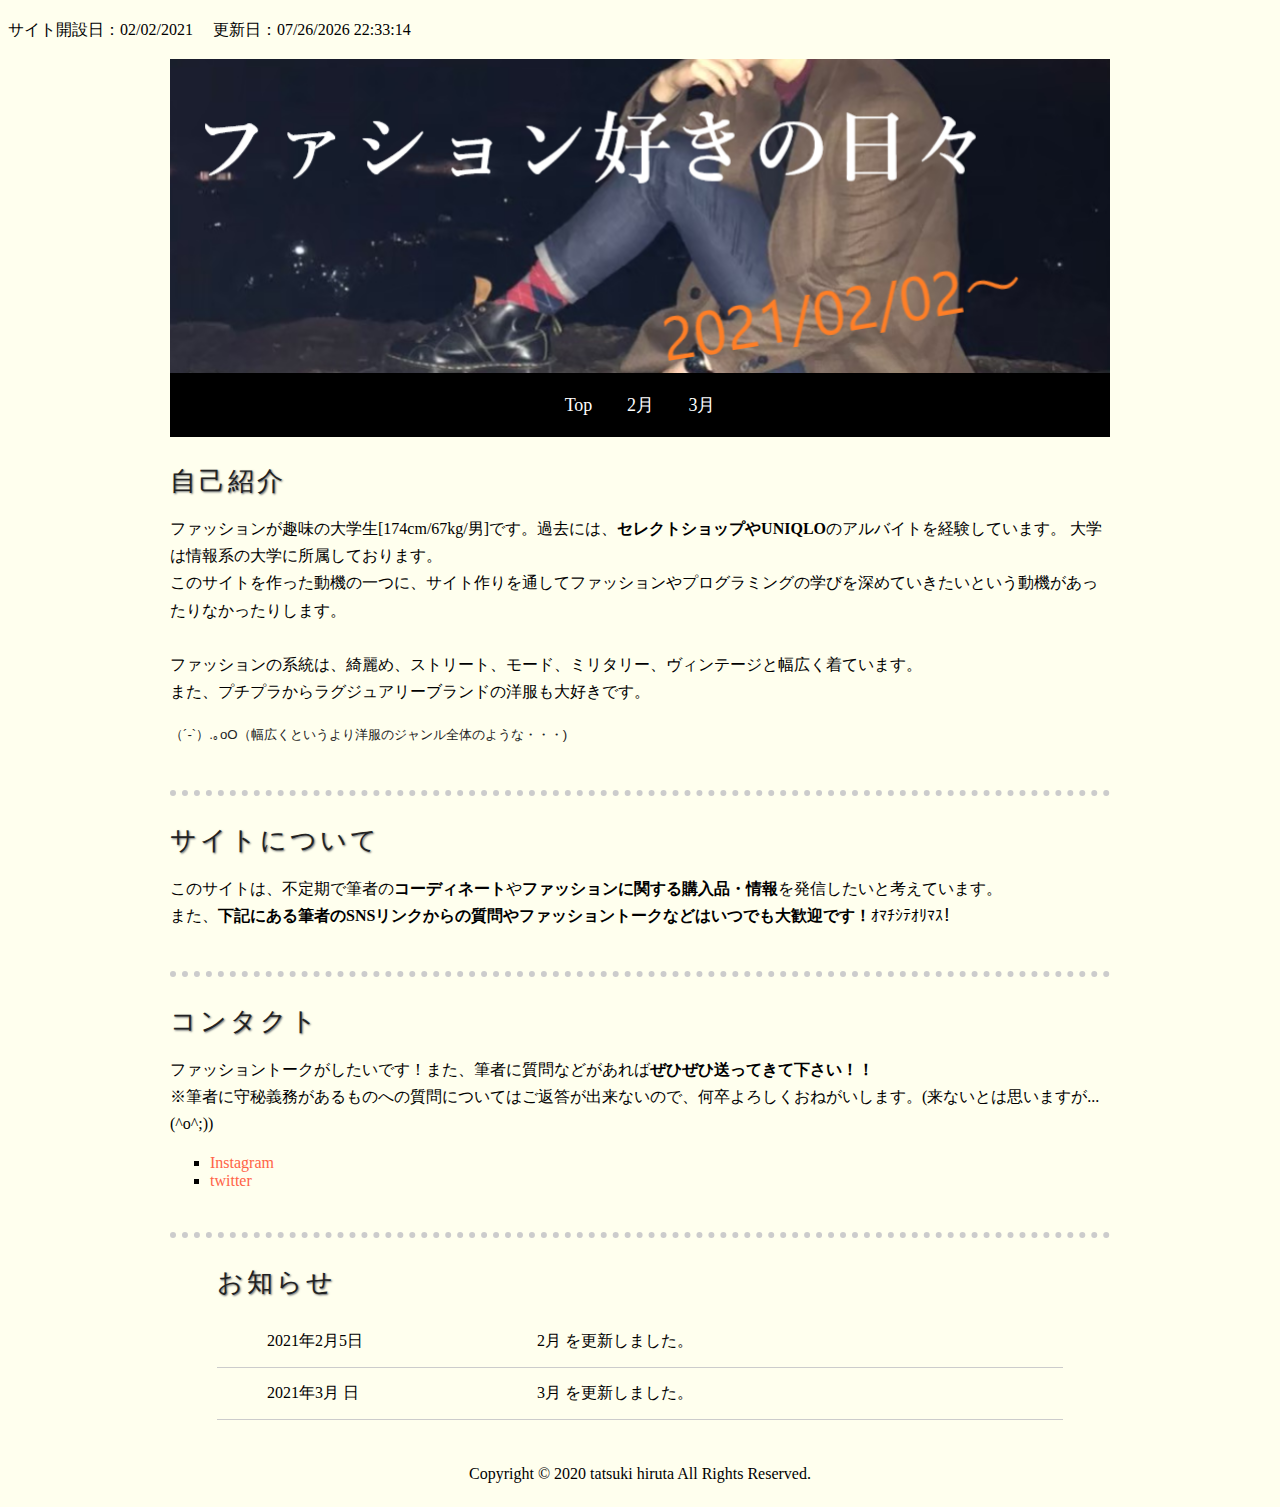
<file: index.html>
<!DOCTYPE html>
<html lang="ja">

<head>
	<meta charset="utf-8">
	   <link rel="stylesheet" href="css/style-sidebar.css">
   	<link rel="stylesheet" href="css/style.css">
		<link rel="stylesheet" href="css/indexc.css"> 
			<title>ファッション好きの日々</title>
</head>


<p>サイト開設日：02/02/2021　
<script>
	document.write("更新日：" + document.lastModified);
</script>
</p>




<!-- コンテナ -->
<div class="container">

	<!-- ページヘッダー -->
	<header>
		<!-- ロゴ画像 -->
		<div class="sidebar">
			<img src="image/logo.png" alt="ロゴ画像" width="940" class="logo-image">
		</div>
			<!-- ナビゲーションメニュー -->
			<nav class="global-nav">
				<ul class="nav-list">
					<li class="nav-item">
						<a href="index.html">Top
						</a>
					</li>
					<li class="nav-item">
						<a href="february.html">2月
						</a>
					</li>
					<li class="nav-item">
						<a href="march.html">3月
						</a>
					</li>
					




				</ul>
			</nav>
	</header>
	<!-- ぺージヘッダーここまで -->


	<!-- 自己紹介-->
	<h2>自己紹介</h2>
		<p>ファッションが趣味の大学生[174cm/67kg/男]です。過去には、<b>セレクトショップやUNIQLO</b>のアルバイトを経験しています。
大学は情報系の大学に所属しております。<br>
このサイトを作った動機の一つに、サイト作りを通してファッションやプログラミングの学びを深めていきたいという動機があったりなかったりします。
<br><br>
ファッションの系統は、綺麗め、ストリート、モード、ミリタリー、ヴィンテージと幅広く着ています。<br>
また、プチプラからラグジュアリーブランドの洋服も大好きです。<br>
<h5>（´-`）.｡oO（幅広くというより洋服のジャンル全体のような・・・)</h5>
		</p>
	<br>
	<hr class="line">
	<!-- 自己紹介はここまで-->


	<!-- サイトの概要-->
	<h2>サイトについて</h2>
		<p>このサイトは、不定期で筆者の<b>コーディネート</b>や<b>ファッションに関する購入品・情報</b>を発信したいと考えています。<br>
また、<b>下記にある筆者のSNSリンクからの質問やファッショントークなどはいつでも大歓迎です！</b>ｵﾏﾁｼﾃｵﾘﾏｽ！
		</p>
	<br>
	<hr class="line">
	<!-- サイトの概要はここまで-->


	<!-- コンタクト-->
	<h2>コンタクト</h2>
		<p> ファッショントークがしたいです！また、筆者に質問などがあれば<b>ぜひぜひ送ってきて下さい！！</b><br>
※筆者に守秘義務があるものへの質問についてはご返答が出来ないので、何卒よろしくおねがいします。(来ないとは思いますが...(^o^;))
		</p>
	<ul class="sidebar-list">
			<li>
				<a href="https://www.instagram.com/tatsuki358">Instagram
				</a>
			</li>
			<li>
				<a href="https://twitter.com/umauma358">twitter
				</a>
			</li>
	</ul>
	<br>
	<hr class="line">
	<!-- コンタクトはここまで-->


	<!--新着情報 -->
	<div class="news">
		<h2>お知らせ</h2>
			<dl class="newslist">
	 			<dt>2021年2月5日
				</dt>
	 			<dd>2月 を更新しました。
				</dd>
    			<dt>2021年3月 日
				</dt>
	 			<dd>3月 を更新しました。
				</dd>
			</dl>
	</div>
	
	<!-- フッター -->
	<footer>
		<p>Copyright &copy; 2020 tatsuki hiruta All Rights Reserved.</p>
	</footer>
	<!-- フッターここまで -->

</div>
<!--コンテナはここまで -->
  
</html>
</file>
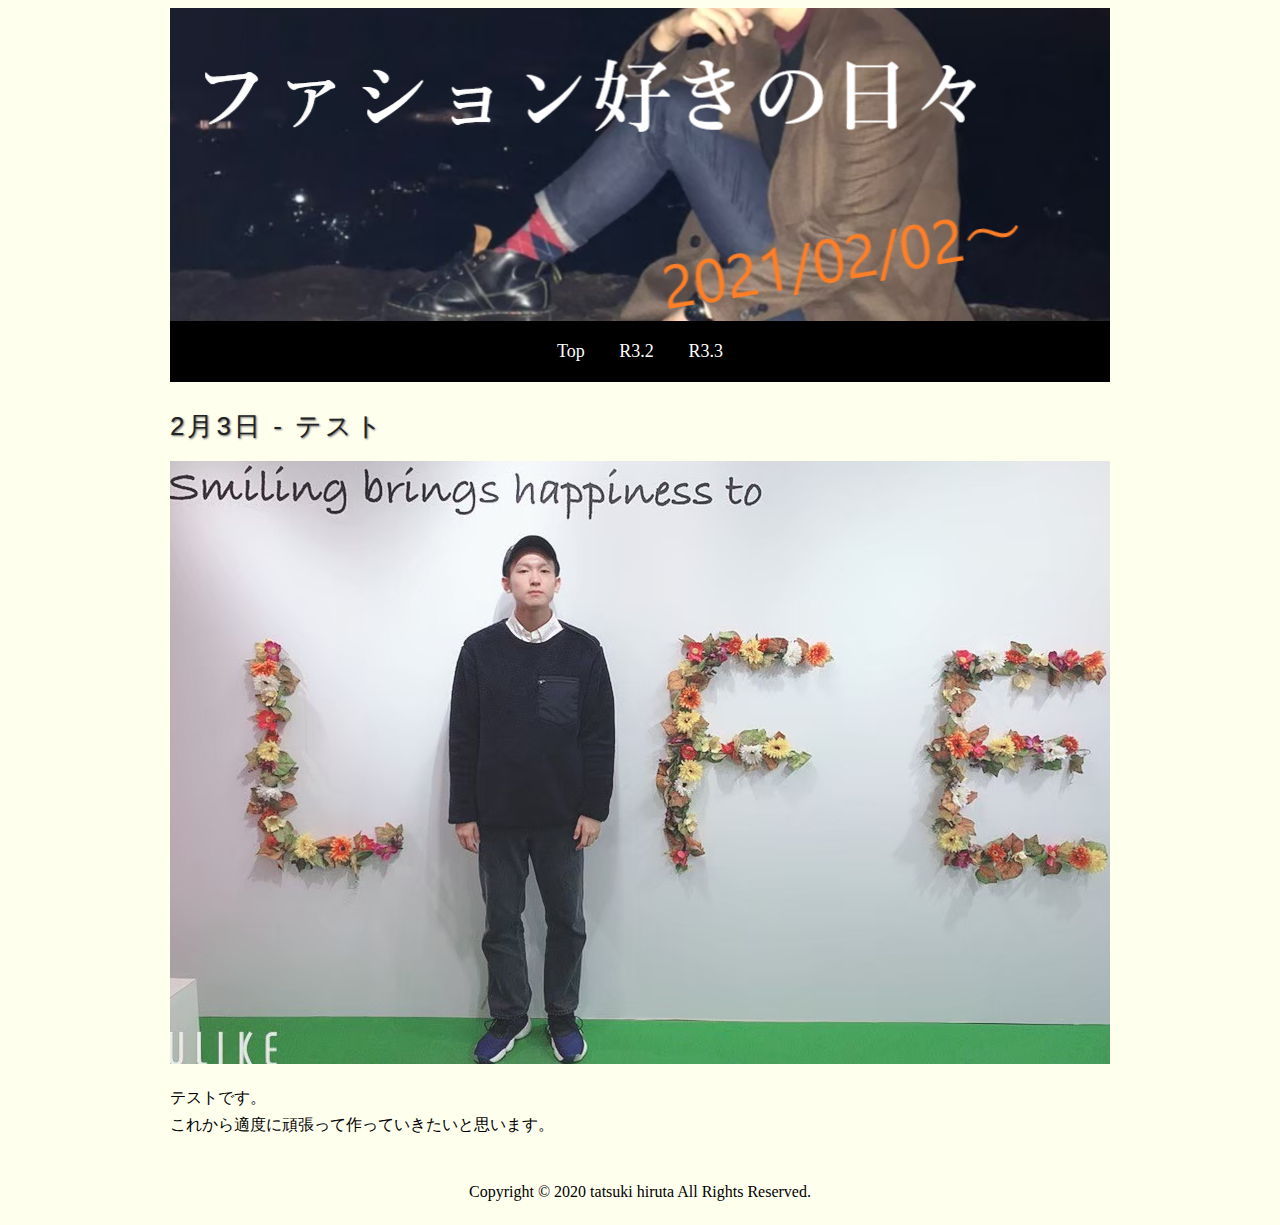
<file: 0203.html>
<!DOCTYPE html>
<html lang="ja">

<head>
	<meta charset="utf-8">
	   <link rel="stylesheet" href="css/style-sidebar.css">
   	<link rel="stylesheet" href="css/style.css">
		<link rel="stylesheet" href="css/index.css">
			<title>Tatsuzou's Page(練習用)</title>
</head>

<body>
	<!-- コンテナ -->
	<div class="container">
		<!-- ページヘッダー -->
  		<header>
			<!-- ロゴ画像 -->
			<div class="sidebar">
				<img src="image/logo.png" alt="ロゴ画像" width="940" class="logo-image">
			</div>

				<!-- ナビゲーションメニュー -->
				<nav class="global-nav">
					<ul class="nav-list">
						<li class="nav-item">
							<a href="index.html">Top
							</a>
						</li>
						<li class="nav-item">
							<a href="february.html">R3.2
							</a>
						</li>
						<li class="nav-item">
							<a href="march.html">R3.3
							</a>
						</li>
					</ul>
				</nav>
		</header>
		<!-- ぺージヘッダーここまで -->

	<h2>2月3日 - テスト</h2>
		<div class="sidebar">
			<img src="image/top.png" alt="トップイメージ">
		</div>

		<p>テストです。</br>
これから適度に頑張って作っていきたいと思います。
		</p>




		<!-- フッター -->
		<footer>
		  <p>Copyright &copy; 2020 tatsuki hiruta All Rights Reserved.</p>
		</footer>
		<!-- フッターここまで -->

	</div>
	<!--コンテナはここまで -->
  </body>
</html>
</file>
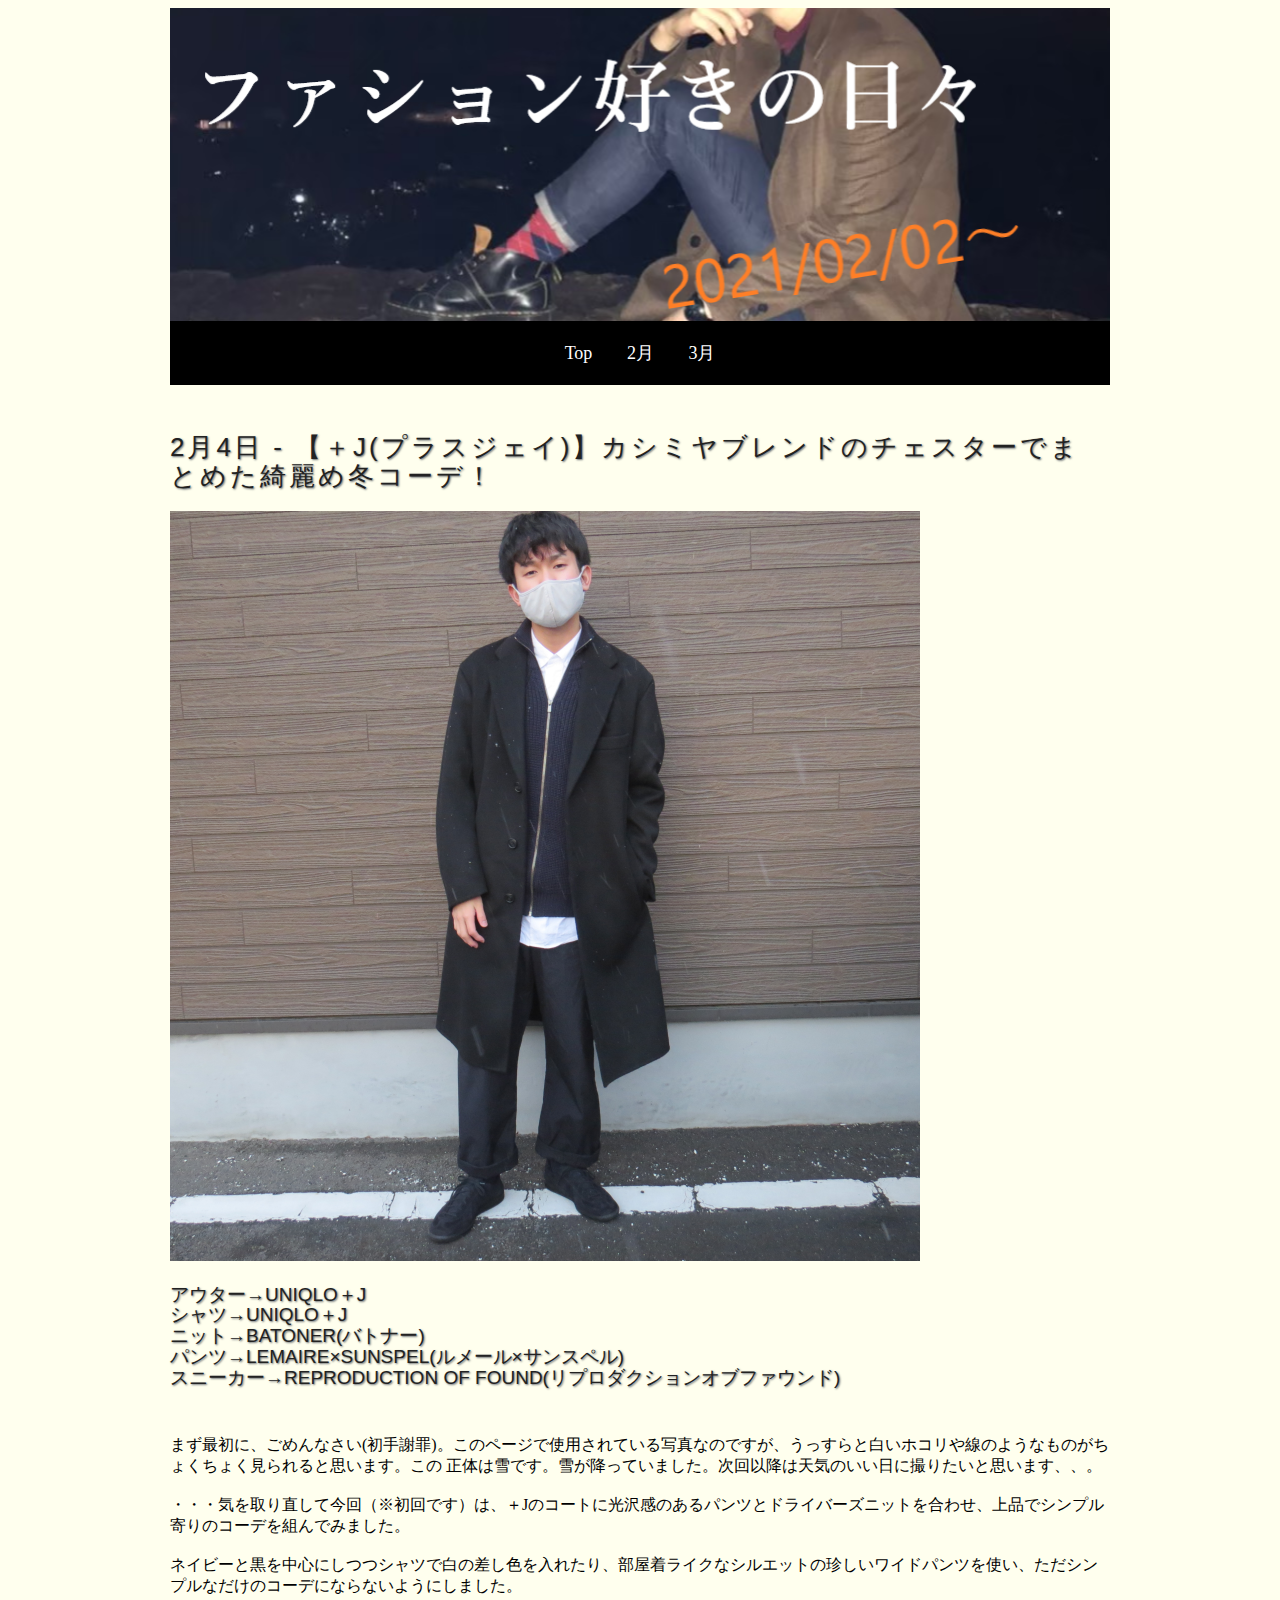
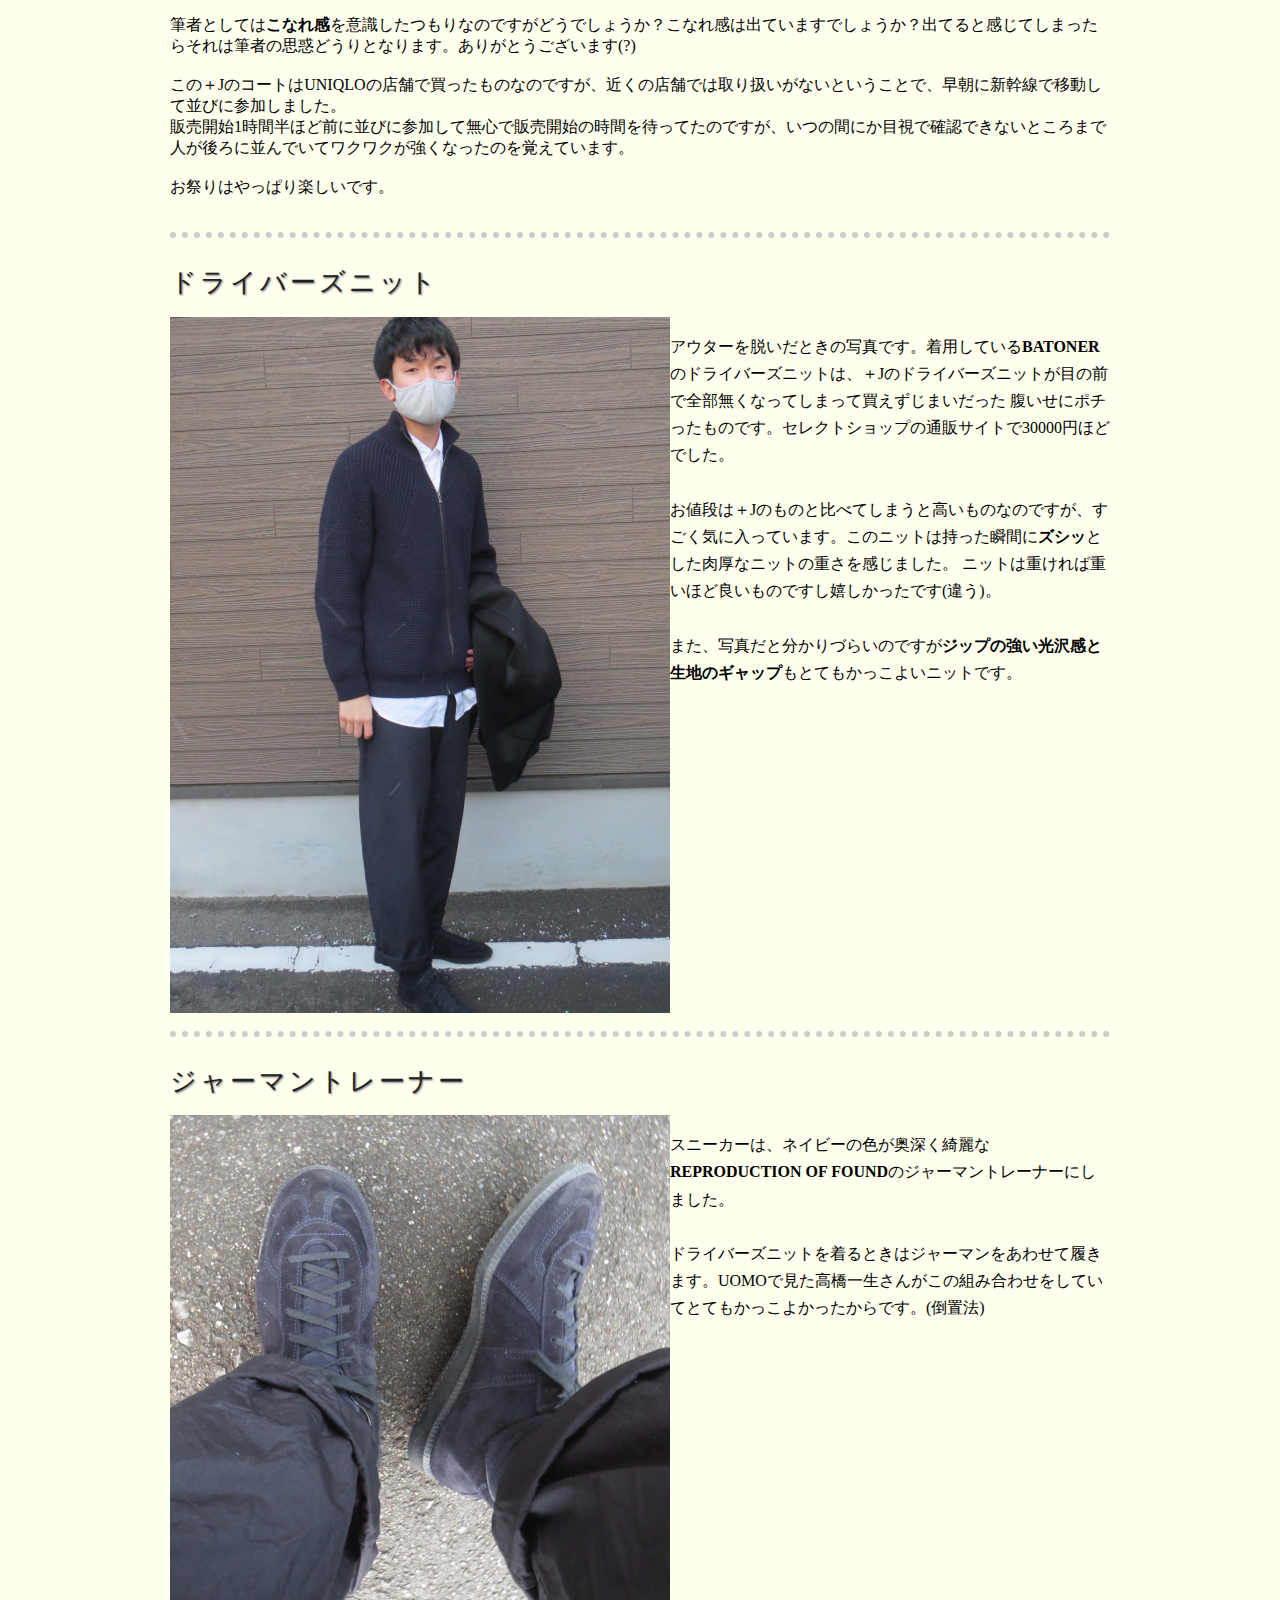
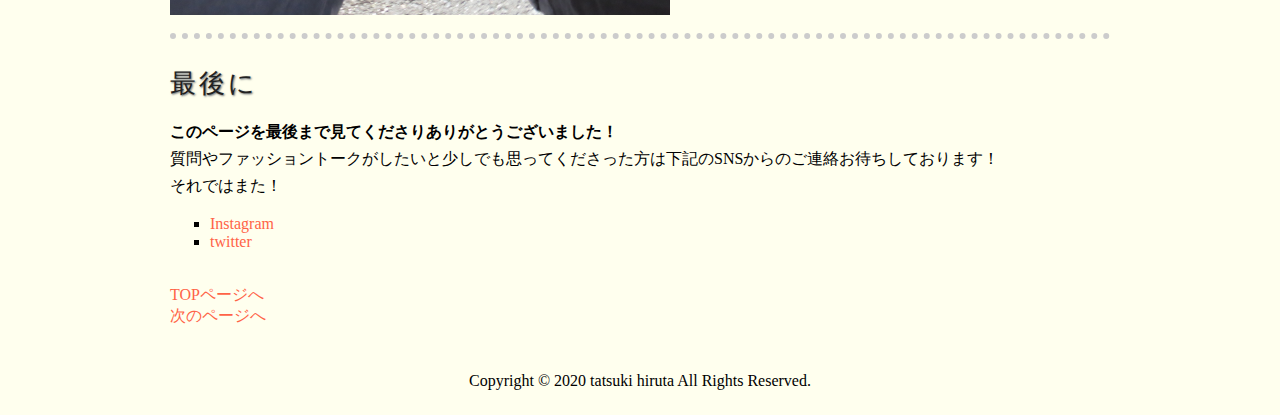
<file: 0204.html>
<!DOCTYPE html>
<html lang="ja">

<head>
	<meta charset="utf-8">
	   <link rel="stylesheet" href="css/style-sidebar.css">
   	<link rel="stylesheet" href="css/style.css">
		<link rel="stylesheet" href="css/index.css">
			<title>Tatsuzou's Page(練習用)</title>
</head>

<body>
	<!-- コンテナ -->
	<div class="container">
		<!-- ページヘッダー -->
  		<header>
			<!-- ロゴ画像 -->
			<div class="sidebar">
				<img src="image/logo.png" alt="ロゴ画像" width="940" class="logo-image">
			</div>

				<!-- ナビゲーションメニュー -->
				<nav class="global-nav">
					<ul class="nav-list">
						<li class="nav-item">
							<a href="index.html">Top
							</a>
						</li>
						<li class="nav-item">
							<a href="february.html">2月
							</a>
						</li>
						<li class="nav-item">
							<a href="march.html">3月
							</a>
						</li>
					</ul>
				</nav>
		</header>
		<!-- ぺージヘッダーここまで -->
	<br>


	<h2>2月4日 - 【＋J(プラスジェイ)】カシミヤブレンドのチェスターでまとめた綺麗め冬コーデ！</h2>
		<div class="sidebar">
			<img src="02R3/0204.png" alt="全体コーデ">
		</div>

		<p>
<h3>アウター→UNIQLO＋J<br>
シャツ→UNIQLO＋J<br>
ニット→BATONER(バトナー)<br>
パンツ→LEMAIRE×SUNSPEL(ルメール×サンスペル)<br>
スニーカー→REPRODUCTION OF FOUND(リプロダクションオブファウンド)</h3><br>
<br>
まず最初に、ごめんなさい(初手謝罪)。このページで使用されている写真なのですが、うっすらと白いホコリや線のようなものがちょくちょく見られると思います。この
正体は雪です。雪が降っていました。次回以降は天気のいい日に撮りたいと思います、、。<br><br>
・・・気を取り直して今回（※初回です）は、＋Jのコートに光沢感のあるパンツとドライバーズニットを合わせ、上品でシンプル寄りのコーデを組んでみました。<br><br>
ネイビーと黒を中心にしつつシャツで白の差し色を入れたり、部屋着ライクなシルエットの珍しいワイドパンツを使い、ただシンプルなだけのコーデにならないようにしました。<br><br>
筆者としては<b>こなれ感</b>を意識したつもりなのですがどうでしょうか？こなれ感は出ていますでしょうか？出てると感じてしまったらそれは筆者の思惑どうりとなります。ありがとうございます(?)
<br><br>
この＋JのコートはUNIQLOの店舗で買ったものなのですが、近くの店舗では取り扱いがないということで、早朝に新幹線で移動して並びに参加しました。<br>
販売開始1時間半ほど前に並びに参加して無心で販売開始の時間を待ってたのですが、いつの間にか目視で確認できないところまで人が後ろに並んでいてワクワクが強くなったのを覚えています。<br><br>
お祭りはやっぱり楽しいです。
		</p>
		<br>
		
		<div id="contents01">
		 <h2>ドライバーズニット</h2>
			<div class="photo">
				<img src="02R3/0204knit.png" alt="ニット" class="large-image">
					<p>アウターを脱いだときの写真です。着用している<b>BATONER</b>のドライバーズニットは、＋Jのドライバーズニットが目の前で全部無くなってしまって買えずじまいだった
腹いせにポチったものです。セレクトショップの通販サイトで30000円ほどでした。<br><br>
お値段は＋Jのものと比べてしまうと高いものなのですが、すごく気に入っています。このニットは持った瞬間に<b>ズシッ</b>とした肉厚なニットの重さを感じました。
ニットは重ければ重いほど良いものですし嬉しかったです(違う)。<br><br>
また、写真だと分かりづらいのですが<b>ジップの強い光沢感と生地のギャップ</b>もとてもかっこよいニットです。
					</p>
			</div>
		</div>
		<br>

		<div id="contents02">
		 <h2>ジャーマントレーナー</h2>
			<div class="photo">
				<img src="02R3/0204sneakers.png" alt="スニーカー" class="large-image">
					<p>スニーカーは、ネイビーの色が奥深く綺麗な<b>REPRODUCTION OF FOUND</b>のジャーマントレーナーにしました。<br><br>
ドライバーズニットを着るときはジャーマンをあわせて履きます。UOMOで見た高橋一生さんがこの組み合わせをしていてとてもかっこよかったからです。(倒置法)
					</p>
			</div>
		</div>
		<br>

		<div id="contents03">
		 <h2>最後に</h2>
			<p><b>このページを最後まで見てくださりありがとうございました！</b><br>
質問やファッショントークがしたいと少しでも思ってくださった方は下記のSNSからのご連絡お待ちしております！<br>
それではまた！<br>
			</p>
		</div>

		<ul class="sidebar-list">
			<li>
				<a href="https://www.instagram.com/tatsuki358">Instagram
				</a>
			</li>
			<li>
				<a href="https://twitter.com/umauma358">twitter
				</a>
			</li>
		</ul>
		<br>

		<a href="index.html">TOPページへ
		</a>
		<br>

		<a href="020 .html">次のページへ
		</a>

		<!-- フッター -->
		<footer>
		  <p>Copyright &copy; 2020 tatsuki hiruta All Rights Reserved.</p>
		</footer>
		<!-- フッターここまで -->

	</div>
	<!--コンテナはここまで -->
  </body>
</html>
</file>
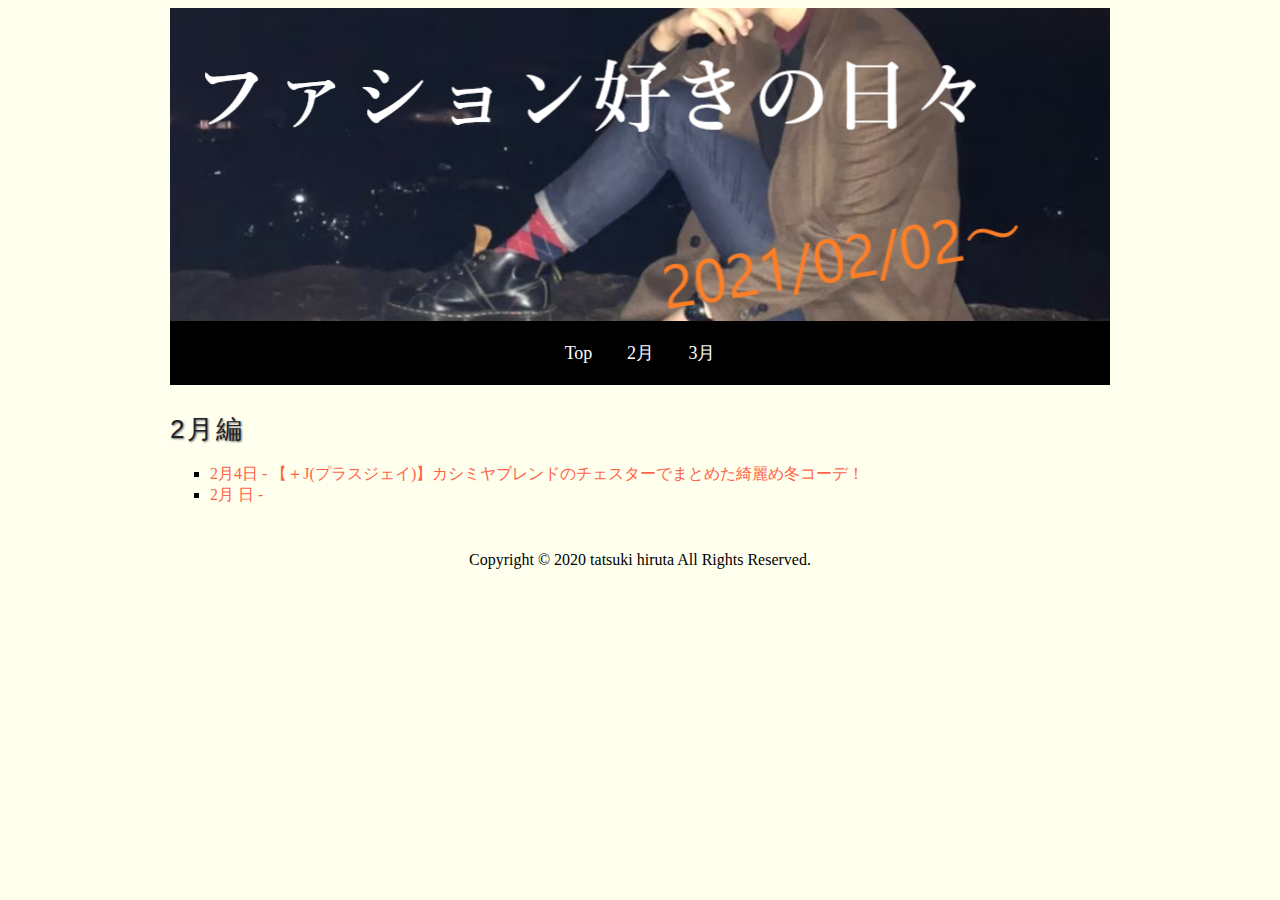
<file: february.html>
<!DOCTYPE html>
<html lang="ja">

<head>
	<meta charset="utf-8">
	   <link rel="stylesheet" href="css/style-sidebar.css">
   	<link rel="stylesheet" href="css/style.css">
		<link rel="stylesheet" href="css/indexc.css">
			<title>Tatsuzou's Page(練習用)</title>
</head>

<body>
	<!-- コンテナ -->
	<div class="container">
		<!-- ページヘッダー -->
  		<header>
			<!-- ロゴ画像 -->
			<div class="sidebar">
				<img src="image/logo.png" alt="ロゴ画像" width="940" class="logo-image">
			</div>

				<!-- ナビゲーションメニュー -->
				<nav class="global-nav">
					<ul class="nav-list">
						<li class="nav-item">
							<a href="index.html">Top
							</a>
						</li>
						<li class="nav-item">
							<a href="february.html">2月
							</a>
						</li>
						<li class="nav-item">
							<a href="march.html">3月
							</a>
						</li>
					</ul>
				</nav>
		</header>
		<!-- ぺージヘッダーここまで -->

	<h2>2月編</h2>
		<ul class="sidebar-list">
			<li>
				<a href="0204.html">2月4日 - 【＋J(プラスジェイ)】カシミヤブレンドのチェスターでまとめた綺麗め冬コーデ！
				</a>
			</li>
			<li>
				<a href="02  .html">2月 日 - 
				</a>
			</li>
		</ul>

		<!-- フッター -->
		<footer>
		  <p>Copyright &copy; 2020 tatsuki hiruta All Rights Reserved.</p>
		</footer>
		<!-- フッターここまで -->

	</div>
	<!--コンテナはここまで -->
  </body>
</html>
</file>
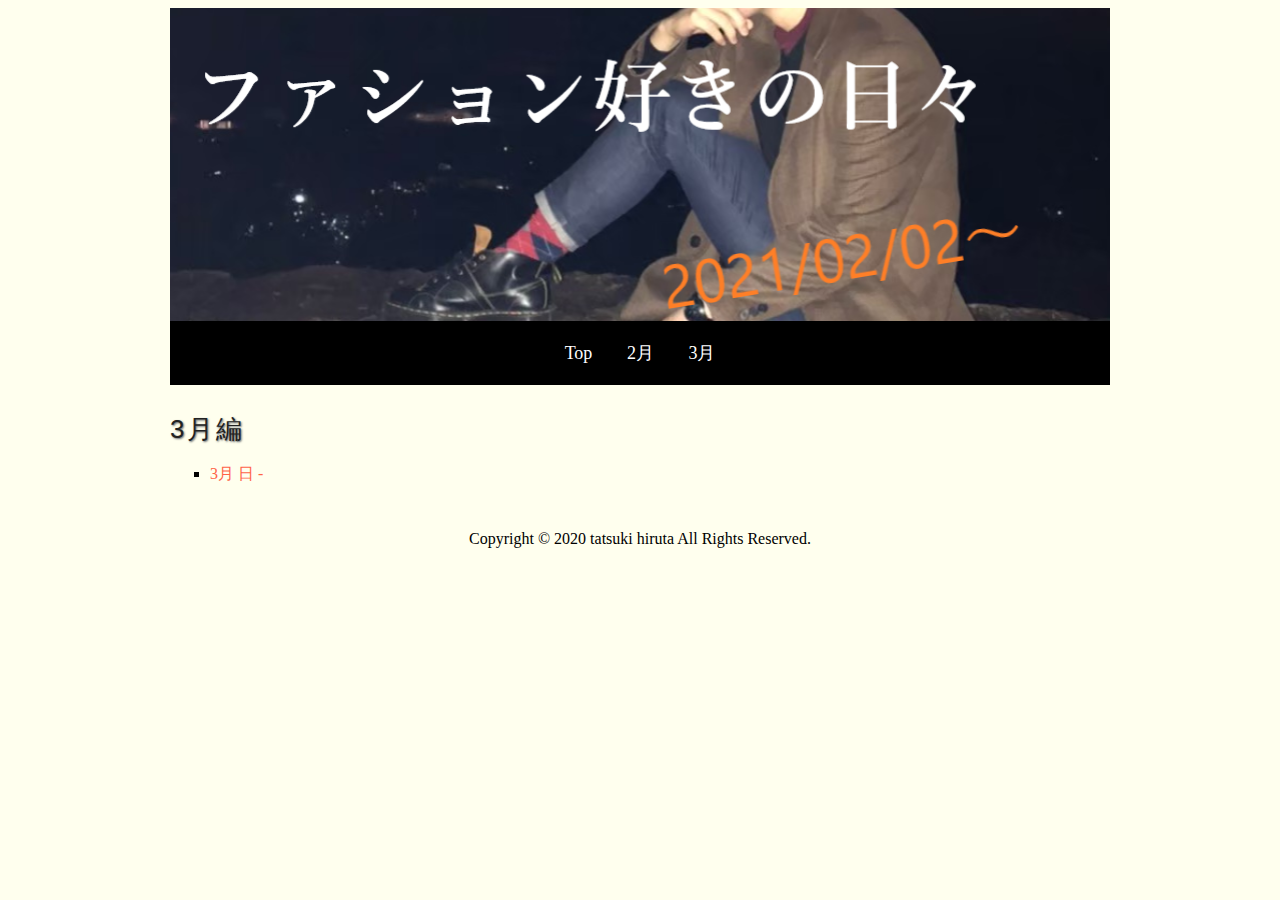
<file: march.html>
<!DOCTYPE html>
<html lang="ja">

<head>
	<meta charset="utf-8">
	   <link rel="stylesheet" href="css/style-sidebar.css">
   	<link rel="stylesheet" href="css/style.css">
		<link rel="stylesheet" href="css/index.css">
			<title>Tatsuzou's fasion Page(練習用)</title>
</head>

<body>
	<!-- コンテナ -->
	<div class="container">
		<!-- ページヘッダー -->
  		<header>
			<!-- ロゴ画像 -->
			<div class="sidebar">
				<img src="image/logo.png" alt="ロゴ画像" width="940" class="logo-image">
			</div>

				<!-- ナビゲーションメニュー -->
				<nav class="global-nav">
					<ul class="nav-list">
						<li class="nav-item">
							<a href="index.html">Top
							</a>
						</li>
						<li class="nav-item">
							<a href="february.html">2月
							</a>
						</li>
						<li class="nav-item">
							<a href="march.html">3月
							</a>
						</li>
					</ul>
				</nav>
		</header>
		<!-- ぺージヘッダーここまで -->

	<h2>3月編</h2>
		<ul class="sidebar-list">
			<li>
				<a href="03  .html">3月 日 - 
				</a>
			</li>
		</ul>

		<!-- フッター -->
		<footer>
		  <p>Copyright &copy; 2020 tatsuki hiruta All Rights Reserved.</p>
		</footer>
		<!-- フッターここまで -->

	</div>
	<!--コンテナはここまで -->
  </body>
</html>
</file>
<file: css/style-sidebar.css>
﻿@charset "utf-8";

/* マルチカラム関連 */
.wrapper {
	width: 100%;
	overflow: auto;
}

.main-area {
	float: left;
	width: 50%;
	padding: 0 2.5%;
}

.sub-area {
	float: right;
	width: 40%;
	padding: 0 2.5%;
}

/*サイドバー内のスタイル*/
.sidebr {
	margin: 40px 0;
}

.sidebar-title {
 margin: 0 0 30px;
}

.side-list-ol {
	margin: 5px 0 10px;
}

.side-list-title {
	font-size: 18px;
}

.sidebar-list {
	list-style-type: square;
}
</file>
<file: css/style.css>
﻿@charset "utf-8";

body {
 background-color: #ffe;
 margin; 0;
}


/*コンテナの幅は940px固定、空きは左右平等*/
.container {
	max-width: 940px;
	margin: 0 auto;
}


/*見出し*/
h1, h2, h3, h4, h5, h6 {
 font-family: '游ゴシック', 'メイリオ', sans-serif;
 font-weight: normal;;
 color: #222;
 line-height: 1.1;
}

h1{
 font-size: 34px;
 text-shadow: 1px 1px 2px #666b70;
 letter-spacing: 3px;
 margin-top: 40px;
 margin-bottom: 20px;
}

h2 {
 font-size: 26px;
 text-shadow: 1px 1px 2px #666b70;
 letter-spacing: 3px;
 margin-top: 30px;
 margin-bottom: 20px;
}

h3 {
 font-size: 19px;
 text-shadow: 1px 1px 2px #666b70;
 margin-top: 20px;
 margin-bottom: 10px;
}

a {
  text-decoration: none;
}

a:link {
  color: #ff6347;
}

a:visited {
  color: #fea460;
}

a:hover {
  text-decoration: underline;
}


/* ページタイトル部分 */
.lead {
  font-size: 20px;
  color: red;
  line-height: 1;
  margin: 0 0 20px;
}


/* 写真 */
.photo {
  overflow: auto;
}

.large-image {
  float: left;
}

.caption {
  font-size: 12px;
}


/* 本文 */
p {
  line-height: 1.7;
  margin 0;
}


/* 表 */
table {
 border: 2px solid #ccc;
 border-collapse: collapse;
}

th, td {
 border: 2px solid #ccc;
 padding: 10px;
}

th {
 background-color: #ffd700;
}

.admission {
	width: 100%
}

.price {
  text-align: center;
}

/* コンテンツ */
#contents01, #contents02, #contents03 {
 border-top: 6px dotted #ccc;
}

hr.line{
	border: none;
	border-top: 6px dotted #ccc;
}


/*グローバルメニュー*/
.global-nav {
	font-size: 18px;
	width: 940px;
	background-color: #000
}

.nav-list {
	margin: 0;
	padding: 0;
	text-align: center;
}

.nav-item {
	display: inline-block;
	padding: 20px 15px;
	color: #fff;
}


.nav-item a:link {
	color: #fff;
	text-decoration: none;
}

.nav-item a:visited {
	color: #fff;
}

.nav-item:hover {
	background-color: #d2691e;
}


/* ロゴ画像 */
.logo-image {
	vertical-align: bottom;
}


/* フッター */
footer {
 text-align: center;
 margin: 40px 0 20px;
}
</file>
<file: css/indexc.css>
﻿@charset "utf-8";


.catchcopy p {
 font-size: 30px;
 font-weight: 200;
 line-height: 33px;
 letter-spacing: 3px;
}

/* 更新情報 */
.news {
 width: 90%;
 margin: 0 auto;
}

.newslist {
 font-size: 16px;
 width: 100%;
}

.newslist dt, .newslist dd {
 padding: 15px 50px;
 border-bottom: 1px solid #ccc;
}

.newslist dt {
 width: 170px;
 float: left;
}

.newslist dd {
 margin-left: 270px;
}
</file>
<file: css/index.css>
﻿@charset "utf-8";


.catchcopy p {
 font-size: 30px;
 font-weight: 200;
 line-height: 33px;
 letter-spacing: 3px;
}

/* 更新情報 */
.news {
 width: 90%;
 margin: 0 auto;
}

.newslist {
 font-size: 16px;
 width: 100%;
}

.newslist dt, .newslist dd {
 padding: 15px 50px;
 border-bottom: 1px solid #ccc;
}

.newslist dt {
 width: 170px;
 float: left;
}

.newslist dd {
 margin-left: 270px;
}
</file>
